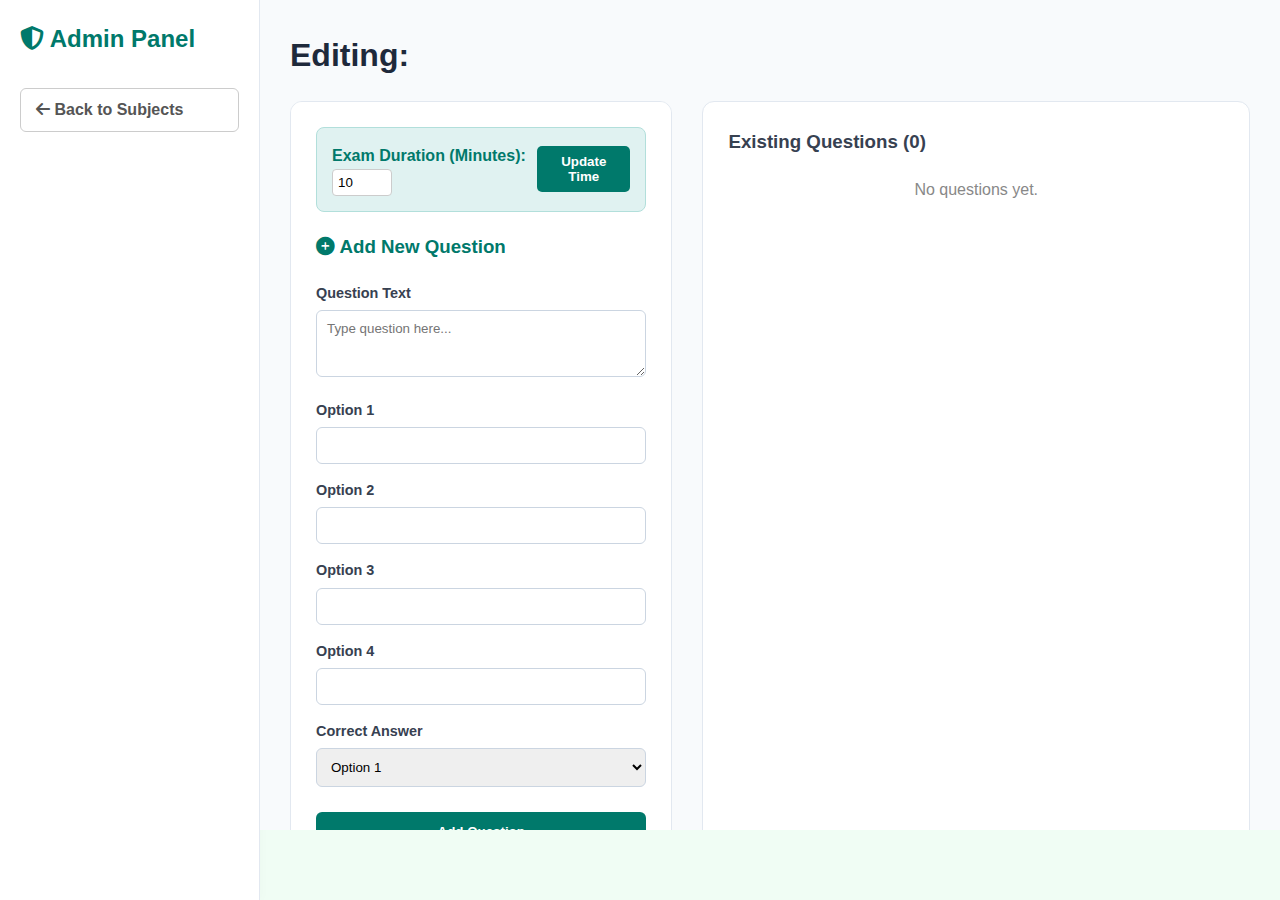
<file: admin_manage_questions.html>
<!DOCTYPE html>
<html lang="en">
<head>
    <meta charset="UTF-8">
    <title>NexGen - Edit Questions</title>
    <link rel="stylesheet" href="https://cdnjs.cloudflare.com/ajax/libs/font-awesome/6.4.0/css/all.min.css">
    <link rel="stylesheet" href="style.css">
    <style>
        body.admin-body { background-color: #f0fdf4; display: flex; height: 100vh; overflow: hidden; }
        .admin-sidebar { width: 260px; background: white; border-right: 1px solid #e2e8f0; display: flex; flex-direction: column; padding: 20px; }
        .admin-content { flex: 1; padding: 30px; overflow-y: auto; display: flex; flex-direction: column; }
        
        .editor-container { display: flex; gap: 30px; height: 100%; }
        
        .add-form-panel { flex: 1; background: white; padding: 25px; border-radius: 12px; border: 1px solid #e2e8f0; overflow-y: auto; }
        .form-group { margin-bottom: 15px; }
        .form-group label { display: block; font-weight: bold; margin-bottom: 5px; color: #374151; font-size: 0.9rem; }
        .form-input { width: 100%; padding: 10px; border: 1px solid #cbd5e1; border-radius: 6px; outline: none; }
        .form-input:focus { border-color: #00796b; box-shadow: 0 0 0 3px rgba(0, 121, 107, 0.1); }
        .btn-add { width: 100%; background: #00796b; color: white; padding: 12px; border: none; border-radius: 6px; font-weight: bold; cursor: pointer; margin-top: 10px; }
        .btn-add:hover { background: #004d40; }

        /* Time Setting Box */
        .time-setting-box {
            background: #e0f2f1; padding: 15px; border-radius: 8px; margin-bottom: 20px;
            border: 1px solid #b2dfdb; display: flex; align-items: center; justify-content: space-between;
        }
        .btn-save-time { background: #00796b; color: white; border: none; padding: 8px 15px; border-radius: 5px; cursor: pointer; font-weight: bold; }
        
        .question-list-panel { flex: 1.5; background: white; padding: 25px; border-radius: 12px; border: 1px solid #e2e8f0; overflow-y: auto; }
        .q-item { background: #f8fafc; border: 1px solid #e2e8f0; padding: 15px; border-radius: 8px; margin-bottom: 15px; position: relative; }
        .q-text { font-weight: bold; color: #1e293b; margin-bottom: 10px; padding-right: 30px; }
        .opt-list { list-style: none; padding-left: 0; font-size: 0.9rem; color: #64748b; }
        .opt-list li { margin-bottom: 3px; }
        .correct-ans { color: #16a34a; font-weight: bold; }
        .btn-del-q { position: absolute; top: 10px; right: 10px; color: #ef4444; cursor: pointer; background: white; border: 1px solid #ef4444; padding: 5px 10px; border-radius: 4px; font-size: 0.8rem; }
        .btn-del-q:hover { background: #fee2e2; }
        
        .header-row { display: flex; justify-content: space-between; align-items: center; margin-bottom: 20px; }
        .btn-back { background: white; border: 1px solid #ccc; padding: 8px 15px; border-radius: 6px; cursor: pointer; color: #555; font-weight: bold; text-decoration: none; display: inline-block; }
    </style>
</head>
<body class="admin-body">

    <aside class="admin-sidebar">
        <div style="font-size: 1.5rem; font-weight: 800; color: #00796b; margin-bottom: 30px;">
            <i class="fas fa-shield-alt"></i> Admin Panel
        </div>
        <a href="admin_questions.html" class="btn-back"><i class="fas fa-arrow-left"></i> Back to Subjects</a>
    </aside>

    <main class="admin-content">
        <div class="header-row">
            <h1 style="margin: 0; color: #1e293b;">Editing: <span id="subject-title" style="color: #00796b;">...</span></h1>
        </div>

        <div class="editor-container">
            
            <div class="add-form-panel">
                <div class="time-setting-box">
                    <div>
                        <label style="font-weight:bold; color:#00796b;">Exam Duration (Minutes):</label>
                        <input type="number" id="exam-time" style="width: 60px; padding: 5px; border-radius: 4px; border: 1px solid #ccc;" min="1" value="10">
                    </div>
                    <button class="btn-save-time" onclick="saveTime()">Update Time</button>
                </div>

                <h3 style="margin-bottom: 20px; color: #00796b;"><i class="fas fa-plus-circle"></i> Add New Question</h3>
                <form onsubmit="addQuestion(event)">
                    <div class="form-group">
                        <label>Question Text</label>
                        <textarea id="q-input" class="form-input" rows="3" required placeholder="Type question here..."></textarea>
                    </div>
                    <div class="form-group"><label>Option 1</label><input type="text" id="opt-1" class="form-input" required></div>
                    <div class="form-group"><label>Option 2</label><input type="text" id="opt-2" class="form-input" required></div>
                    <div class="form-group"><label>Option 3</label><input type="text" id="opt-3" class="form-input" required></div>
                    <div class="form-group"><label>Option 4</label><input type="text" id="opt-4" class="form-input" required></div>
                    <div class="form-group">
                        <label>Correct Answer</label>
                        <select id="correct-opt" class="form-input">
                            <option value="0">Option 1</option>
                            <option value="1">Option 2</option>
                            <option value="2">Option 3</option>
                            <option value="3">Option 4</option>
                        </select>
                    </div>
                    <button type="submit" class="btn-add">Add Question</button>
                </form>
            </div>

            <div class="question-list-panel">
                <h3 style="margin-bottom: 20px; color: #374151;">Existing Questions (<span id="q-count">0</span>)</h3>
                <div id="questions-container">
                    </div>
            </div>

        </div>
    </main>

    <script src="questions.js"></script>
    <script>
        const subjectKey = localStorage.getItem('adminEditSubject');
        const TITLES = {
            'c_programming': 'C Programming', 'cpp_programming': 'C++ Programming',
            'java_core': 'Core Java', 'dbms': 'DBMS', 'web_tech': 'Web Technology',
            'os': 'Operating System', 'networks': 'Computer Networks',
            'cloud': 'Cloud Computing', 'ai': 'Artificial Intelligence', 'arch': 'Computer Architecture'
        };

        function getQuestions() {
            let allQuestions = JSON.parse(localStorage.getItem('dynamic_questions'));
            if (!allQuestions) {
                if (typeof QUESTION_BANK !== 'undefined') {
                    allQuestions = QUESTION_BANK;
                    localStorage.setItem('dynamic_questions', JSON.stringify(allQuestions));
                } else { allQuestions = {}; }
            }
            return allQuestions;
        }

        // --- NEW: TIME FUNCTIONS ---
        function loadTime() {
            const timeSettings = JSON.parse(localStorage.getItem('exam_times')) || {};
            const savedTime = timeSettings[subjectKey] || 10; // Default 10 mins
            document.getElementById('exam-time').value = savedTime;
        }

        function saveTime() {
            const newTime = document.getElementById('exam-time').value;
            let timeSettings = JSON.parse(localStorage.getItem('exam_times')) || {};
            timeSettings[subjectKey] = parseInt(newTime);
            localStorage.setItem('exam_times', JSON.stringify(timeSettings));
            alert(`Time updated to ${newTime} minutes for this subject.`);
        }
        // ---------------------------

        function renderList() {
            const allQ = getQuestions();
            const subjectQ = allQ[subjectKey] || [];
            
            document.getElementById('subject-title').innerText = TITLES[subjectKey] || subjectKey;
            document.getElementById('q-count').innerText = subjectQ.length;
            
            const container = document.getElementById('questions-container');
            container.innerHTML = '';

            if(subjectQ.length === 0) {
                container.innerHTML = '<p style="color:#888; text-align:center;">No questions yet.</p>';
                return;
            }

            subjectQ.forEach((q, idx) => {
                const isCorrect = (i) => i === q.ans ? 'correct-ans' : '';
                container.innerHTML += `
                    <div class="q-item">
                        <div class="q-text">Q${idx+1}: ${q.q}</div>
                        <button class="btn-del-q" onclick="deleteQuestion(${idx})"><i class="fas fa-trash"></i> Delete</button>
                        <ul class="opt-list">
                            <li class="${isCorrect(0)}">A) ${q.options[0]}</li>
                            <li class="${isCorrect(1)}">B) ${q.options[1]}</li>
                            <li class="${isCorrect(2)}">C) ${q.options[2]}</li>
                            <li class="${isCorrect(3)}">D) ${q.options[3]}</li>
                        </ul>
                    </div>
                `;
            });
        }

        function addQuestion(e) {
            e.preventDefault();
            const allQ = getQuestions();
            const newQ = {
                q: document.getElementById('q-input').value,
                options: [ document.getElementById('opt-1').value, document.getElementById('opt-2').value, document.getElementById('opt-3').value, document.getElementById('opt-4').value ],
                ans: parseInt(document.getElementById('correct-opt').value)
            };
            if(!allQ[subjectKey]) allQ[subjectKey] = [];
            allQ[subjectKey].push(newQ);
            localStorage.setItem('dynamic_questions', JSON.stringify(allQ));
            e.target.reset(); renderList(); alert("Question Added!");
        }

        function deleteQuestion(idx) {
            if(confirm("Delete this question?")) {
                const allQ = getQuestions();
                allQ[subjectKey].splice(idx, 1);
                localStorage.setItem('dynamic_questions', JSON.stringify(allQ));
                renderList();
            }
        }

        document.addEventListener('DOMContentLoaded', () => {
            renderList();
            loadTime(); // Load the saved time
        });
    </script>
</body>

</html>
</file>
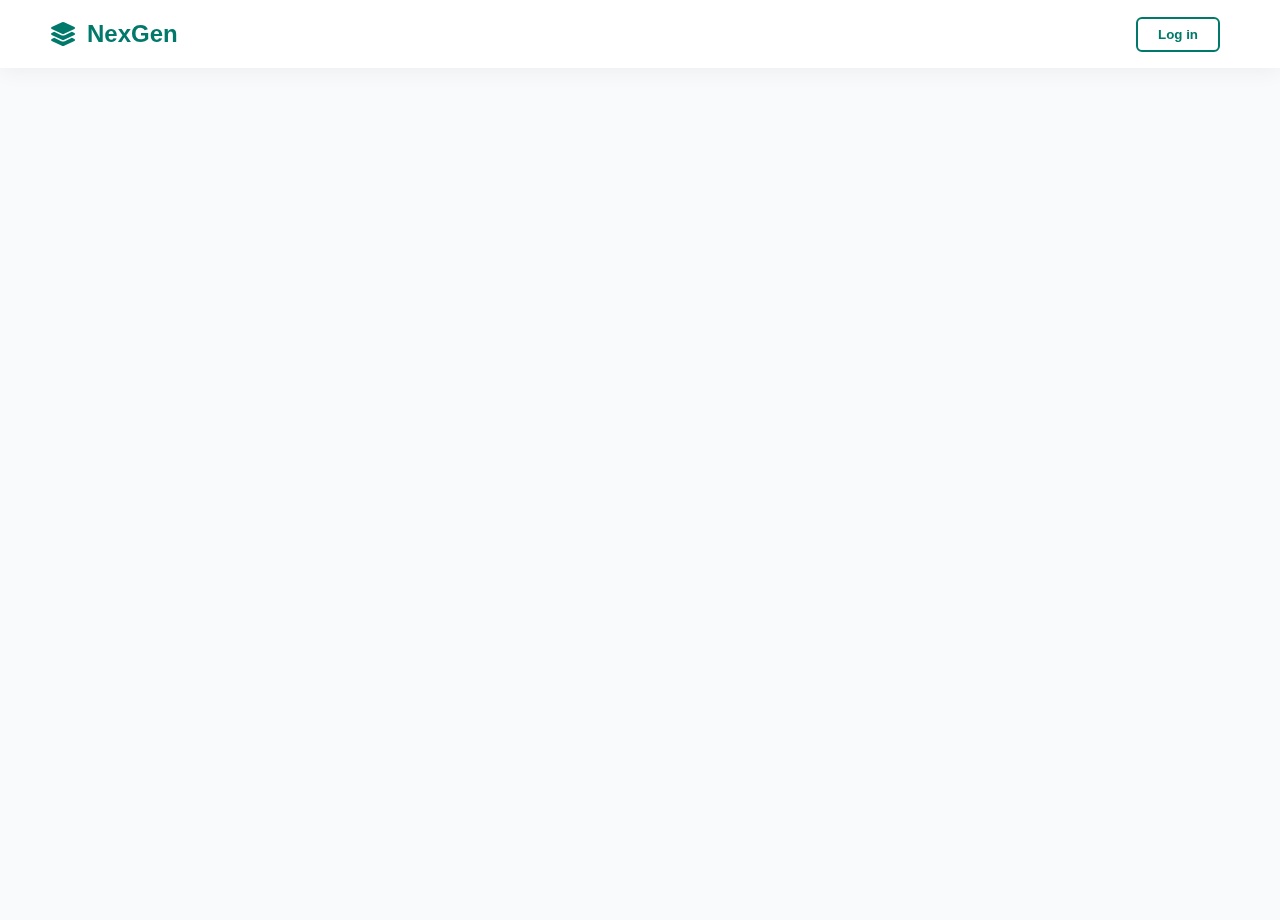
<file: register.html>
<!DOCTYPE html>
<html lang="en">
<head>
    <meta charset="UTF-8">
    <title>NexGen - Register</title>
    <link rel="stylesheet" href="https://cdnjs.cloudflare.com/ajax/libs/font-awesome/6.4.0/css/all.min.css">
    <link rel="stylesheet" href="style.css">
    <link rel="stylesheet" href="components.css">
    <style>
        .auth-container {
            display: flex; justify-content: center; align-items: center;
            min-height: 100vh; padding-top: 60px;
        }
    </style>
</head>
<body class="testportal-theme">

    <nav class="tp-navbar">
        <div class="tp-logo" onclick="window.location.href='index.html'" style="cursor: pointer;">
            <i class="fas fa-layer-group"></i> NexGen
        </div>
        <div class="tp-auth-buttons">
            <span style="margin-right: 10px; color: #555; font-size: 0.9rem;"></span>
            <button class="btn-tp-outline" onclick="window.location.href='login.html'">Log in</button>
        </div>
    </nav>

    <div class="auth-container fade-in-up">
        <div class="tp-card">
            
            <div class="tp-card-header">
                <i class="fas fa-user-plus"></i> Get Started
            </div>

            <form onsubmit="handleRegister(event)">
                <div class="tp-input-group">
                    <label>Username</label>
                    <input type="text" id="r-user" required>
                </div>
                <div class="tp-input-group">
                    <label>Email</label>
                    <input type="email" id="r-email" required>
                </div>
                <div class="tp-input-group">
                    <label>Mobile</label>
                    <input type="tel" id="r-mobile" required>
                </div>
                <div class="tp-input-group">
                    <label>Password</label>
                    <input type="password" id="r-pass" required>
                </div>
                <button type="submit" class="btn-tp-solid w-100">Create Account</button>
            </form>

            <div class="tp-footer">
                 <p> Already have an account?<a href="login.html">Log in</a></p>
            </div>
        </div>
    </div>

    <div class="shape shape-1"></div>
    <div class="shape shape-3"></div>

    <script src="db.js"></script>
    <script src="auth.js"></script>
</body>

</html>
</file>
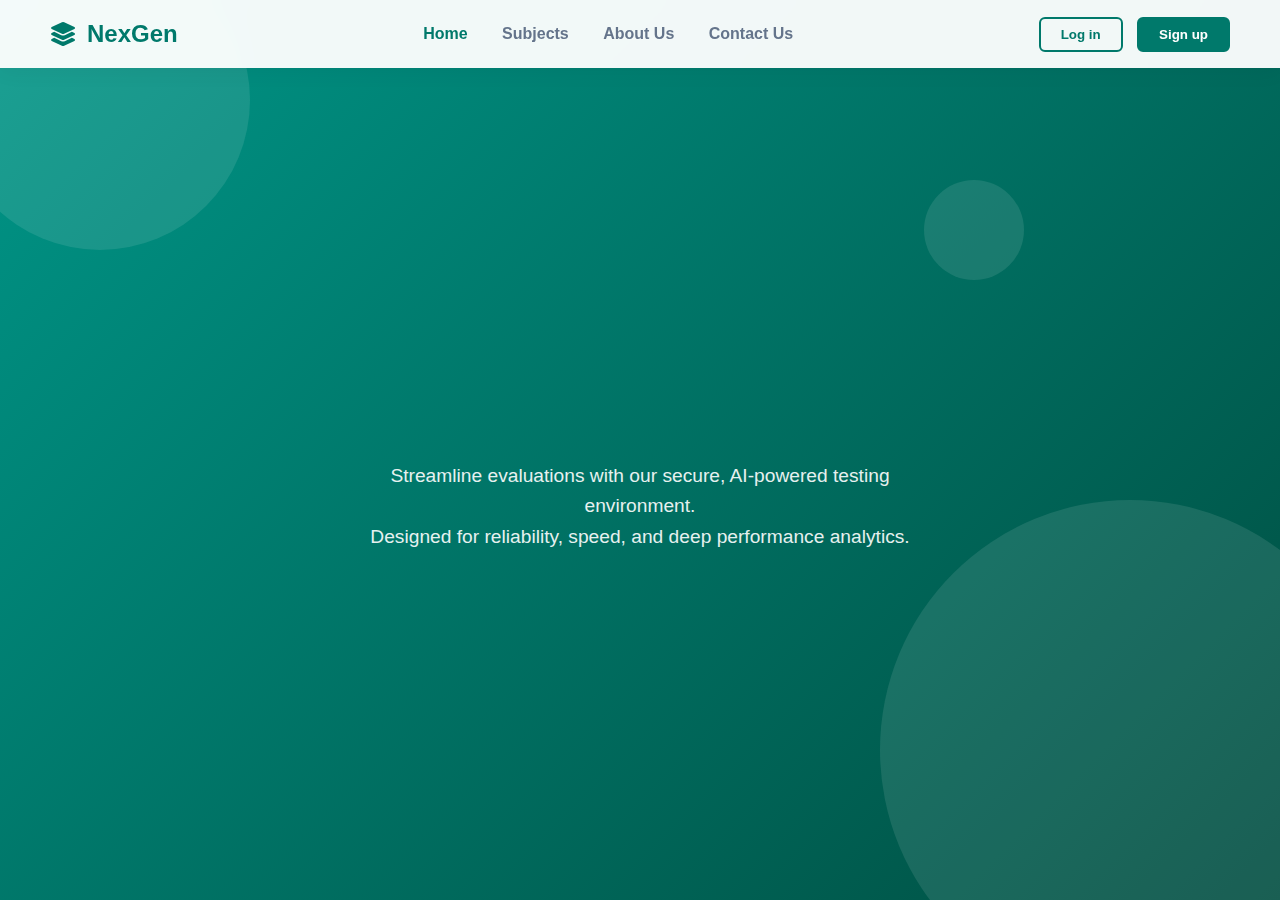
<file: student_dashboard.html>
<!DOCTYPE html>
<html lang="en">
<head>
    <meta charset="UTF-8">
    <title>NexGen - Student Dashboard</title>
    <link rel="stylesheet" href="https://cdnjs.cloudflare.com/ajax/libs/font-awesome/6.4.0/css/all.min.css">
    <link rel="stylesheet" href="style.css">
    <style>
        /* --- DASHBOARD SPECIFIC STYLES --- */
        body.dashboard-body { background-color: #f0fdf4; display: flex; height: 100vh; overflow: hidden; font-family: 'Segoe UI', sans-serif; }
        
        /* Sidebar */
        .sidebar { width: 260px; background: white; border-right: 1px solid #e2e8f0; display: flex; flex-direction: column; padding: 25px; box-shadow: 2px 0 10px rgba(0,0,0,0.02); }
        .brand-logo { font-size: 1.6rem; font-weight: 800; color: #00796b; display: flex; align-items: center; gap: 12px; margin-bottom: 50px; }
        .menu-list { list-style: none; padding: 0; }
        .menu-list li { padding: 14px 18px; margin-bottom: 8px; color: #64748b; cursor: pointer; border-radius: 10px; font-weight: 600; display: flex; align-items: center; gap: 15px; transition: all 0.3s ease; }
        .menu-list li:hover, .menu-list li.active { background: #e0f2f1; color: #00796b; transform: translateX(5px); }
        
        /* Main Area */
        .main-content { flex: 1; display: flex; flex-direction: column; background: #f8fafc; }
        .top-header { background: white; padding: 15px 40px; display: flex; justify-content: space-between; border-bottom: 1px solid #e2e8f0; align-items: center; height: 70px; }
        .content-scroll { padding: 30px 40px; overflow-y: auto; height: calc(100vh - 70px); }

        /* --- HERO SECTION --- */
        .dashboard-hero {
            display: grid; grid-template-columns: 2fr 1fr 1fr; gap: 25px; margin-bottom: 40px;
        }
        .welcome-card { 
            background: linear-gradient(120deg, #009688, #00796b); 
            color: white; padding: 30px; border-radius: 20px; 
            display: flex; justify-content: space-between; align-items: center;
            box-shadow: 0 15px 30px rgba(0, 121, 107, 0.25); position: relative; overflow: hidden;
        }
        .welcome-text h1 { font-size: 1.8rem; margin-bottom: 8px; font-weight: 700; }
        .welcome-text p { font-size: 0.95rem; opacity: 0.9; margin: 0; }
        .welcome-icon { font-size: 5rem; opacity: 0.2; transform: rotate(-10deg); position: absolute; right: 20px; bottom: -10px; }

        /* Stats */
        .stat-card { 
            background: white; padding: 25px; border-radius: 20px; border: 1px solid #eef2f6; 
            box-shadow: 0 10px 20px rgba(0,0,0,0.03); display: flex; flex-direction: column; 
            justify-content: center; align-items: flex-start; transition: transform 0.3s;
        }
        .stat-card:hover { transform: translateY(-5px); }
        .stat-icon-circle {
            width: 45px; height: 45px; border-radius: 12px; display: flex; 
            align-items: center; justify-content: center; font-size: 1.2rem; margin-bottom: 15px;
        }
        .stat-green { background: #dcfce7; color: #16a34a; }
        .stat-blue { background: #dbeafe; color: #2563eb; }
        .stat-value { font-size: 2rem; font-weight: 800; color: #1e293b; line-height: 1; margin-bottom: 5px; }
        .stat-label { color: #64748b; font-size: 0.85rem; font-weight: 600; letter-spacing: 0.5px; text-transform: uppercase; }

        /* --- SUBJECT GRIDS --- */
        .section-title { font-size: 1.1rem; font-weight: 800; color: #334155; margin-bottom: 20px; display: flex; align-items: center; gap: 10px; }
        .section-title i { color: #00796b; }
        
        .cards-grid { display: grid; grid-template-columns: repeat(auto-fill, minmax(240px, 1fr)); gap: 25px; margin-bottom: 40px; }

        .subject-card { 
            background: white; border-radius: 16px; padding: 30px 20px; 
            text-align: center; cursor: pointer; transition: all 0.3s cubic-bezier(0.4, 0, 0.2, 1); 
            border: 1px solid #f1f5f9; position: relative; overflow: hidden;
        }
        .subject-card:hover { transform: translateY(-8px); box-shadow: 0 20px 40px rgba(0, 121, 107, 0.1); border-color: #b2dfdb; }
        .subject-card::before { content: ''; position: absolute; top: 0; left: 0; width: 100%; height: 5px; background: #e2e8f0; transition: 0.3s; }
        .subject-card:hover::before { background: #00796b; }
        
        .card-icon { 
            width: 65px; height: 65px; margin: 0 auto 20px; background: #f0fdfa; border-radius: 50%; color: #00796b; 
            display: flex; align-items: center; justify-content: center; font-size: 2rem; transition: 0.3s;
        }
        .subject-card:hover .card-icon { background: #00796b; color: white; }
        
        .card-title { font-weight: 700; color: #334155; font-size: 1.05rem; margin-bottom: 5px; }
        .card-sub { font-size: 0.8rem; color: #94a3b8; }

        @media(max-width: 1000px) {
            .dashboard-hero { grid-template-columns: 1fr; }
            .sidebar { display: none; }
        }
    </style>
</head>
<body class="dashboard-body">

    <aside class="sidebar">
        <div class="brand-logo"><i class="fas fa-layer-group"></i> NexGen</div>
        <ul class="menu-list">
            <li class="active" onclick="window.location.href='student_dashboard.html'"><i class="fas fa-home"></i> Dashboard</li>
            <li onclick="window.location.href='student_results.html'"><i class="fas fa-chart-pie"></i> My Results</li>
            <li onclick="window.location.href='student_profile.html'"><i class="fas fa-user"></i> My Profile</li>
            <li onclick="logout()" style="margin-top: 50px; color: #ef4444;"><i class="fas fa-sign-out-alt"></i> Logout</li>
        </ul>
    </aside>

    <main class="main-content">
        <header class="top-header">
            <div style="font-weight: bold; color: #475569; font-size: 1.1rem;">Dashboard Overview</div>
            <div class="user-profile-snippet" onclick="window.location.href='student_profile.html'" style="cursor: pointer; display: flex; align-items: center; gap: 10px;">
                <span id="nav-username" style="font-weight: 600; color: #334155;">Student</span>
                <img id="nav-profile-pic" src="https://cdn-icons-png.flaticon.com/512/3135/3135715.png" style="width: 40px; height: 40px; border-radius: 50%; border: 2px solid #fff; box-shadow: 0 2px 5px rgba(0,0,0,0.1);">
            </div>
        </header>

        <div class="content-scroll">
            
            <div class="dashboard-hero">
                <div class="welcome-card">
                    <div class="welcome-text">
                        <h1>Welcome back, <span id="welcome-user">Student</span>!</h1>
                        <p>You have pending exams. Click a subject below to start.</p>
                    </div>
                    <i class="fas fa-graduation-cap welcome-icon"></i>
                </div>
                
                <div class="stat-card">
                    <div class="stat-icon-circle stat-green"><i class="fas fa-check"></i></div>
                    <div class="stat-value" id="completed-count">0</div>
                    <div class="stat-label">Exams Completed</div>
                </div>

                <div class="stat-card">
                    <div class="stat-icon-circle stat-blue"><i class="fas fa-clock"></i></div>
                    <div class="stat-value">10</div>
                    <div class="stat-label">Mins Per Exam</div>
                </div>
            </div>

            <div class="section-title"><i class="fas fa-laptop-code"></i> Practical Assessments</div>
            <div class="cards-grid">
                <div class="subject-card" onclick="goToExam('c_programming')">
                    <div class="card-icon"><i class="fas fa-code"></i></div>
                    <div class="card-title">C Programming</div>
                    <div class="card-sub">Practical Lab</div>
                </div>
                <div class="subject-card" onclick="goToExam('cpp_programming')">
                    <div class="card-icon"><i class="fas fa-file-code"></i></div>
                    <div class="card-title">C++ Programming</div>
                    <div class="card-sub">Practical Lab</div>
                </div>
                <div class="subject-card" onclick="goToExam('java_core')">
                    <div class="card-icon"><i class="fab fa-java"></i></div>
                    <div class="card-title">Core Java</div>
                    <div class="card-sub">Practical Lab</div>
                </div>
                  <div class="subject-card" onclick="goToExam('dbms')">
                  <div class="card-icon"><i class="fas fa-database"></i></div>
                   <div class="card-title">DBMS</div>
                   <div class="card-sub">Practical Lab</div>
                </div>
                <div class="subject-card" onclick="goToExam('web_tech')">
                    <div class="card-icon"><i class="fas fa-globe"></i></div>
                    <div class="card-title">Web Technology</div>
                    <div class="card-sub">Practical Lab</div>
                </div>
            </div>

            <div class="section-title"><i class="fas fa-book-open"></i> Theory Assessments</div>
            <div class="cards-grid">
                <div class="subject-card" onclick="goToExam('os')">
                    <div class="card-icon"><i class="fas fa-desktop"></i></div>
                    <div class="card-title">Operating System</div>
                    <div class="card-sub">Theory Exam</div>
                </div>
                <div class="subject-card" onclick="goToExam('networks')">
                    <div class="card-icon"><i class="fas fa-network-wired"></i></div>
                    <div class="card-title">Computer Networks</div>
                    <div class="card-sub">Theory Exam</div>
                </div>
                <div class="subject-card" onclick="goToExam('cloud')">
                    <div class="card-icon"><i class="fas fa-cloud"></i></div>
                    <div class="card-title">Cloud Computing</div>
                    <div class="card-sub">Theory Exam</div>
                </div>
                <div class="subject-card" onclick="goToExam('ai')">
                    <div class="card-icon"><i class="fas fa-brain"></i></div>
                    <div class="card-title">Artificial Intelligence</div>
                    <div class="card-sub">Theory Exam</div>
                </div>
                <div class="subject-card" onclick="goToExam('arch')">
                    <div class="card-icon"><i class="fas fa-microchip"></i></div>
                    <div class="card-title">Computer Architecture</div>
                    <div class="card-sub">Theory Exam</div>
                </div>
            </div>

        </div>
    </main>

    <script src="db.js"></script>
    <script src="student.js"></script>
    <script>
        // Redirect logic for Separate Exam Page
        function goToExam(subjectKey) {
            if(confirm("Start Exam? You will have 10 minutes to complete 10 questions.")) {
                localStorage.setItem('currentExamSubject', subjectKey);
                window.location.href = 'exam_page.html';
            }
        }

        // Load Completed Exams Count
        document.addEventListener('DOMContentLoaded', () => {
            const user = JSON.parse(localStorage.getItem('currentUser'));
            if(user && user.history) {
                document.getElementById('completed-count').innerText = user.history.length;
            }
        });
    </script>
</body>

</html>
</file>
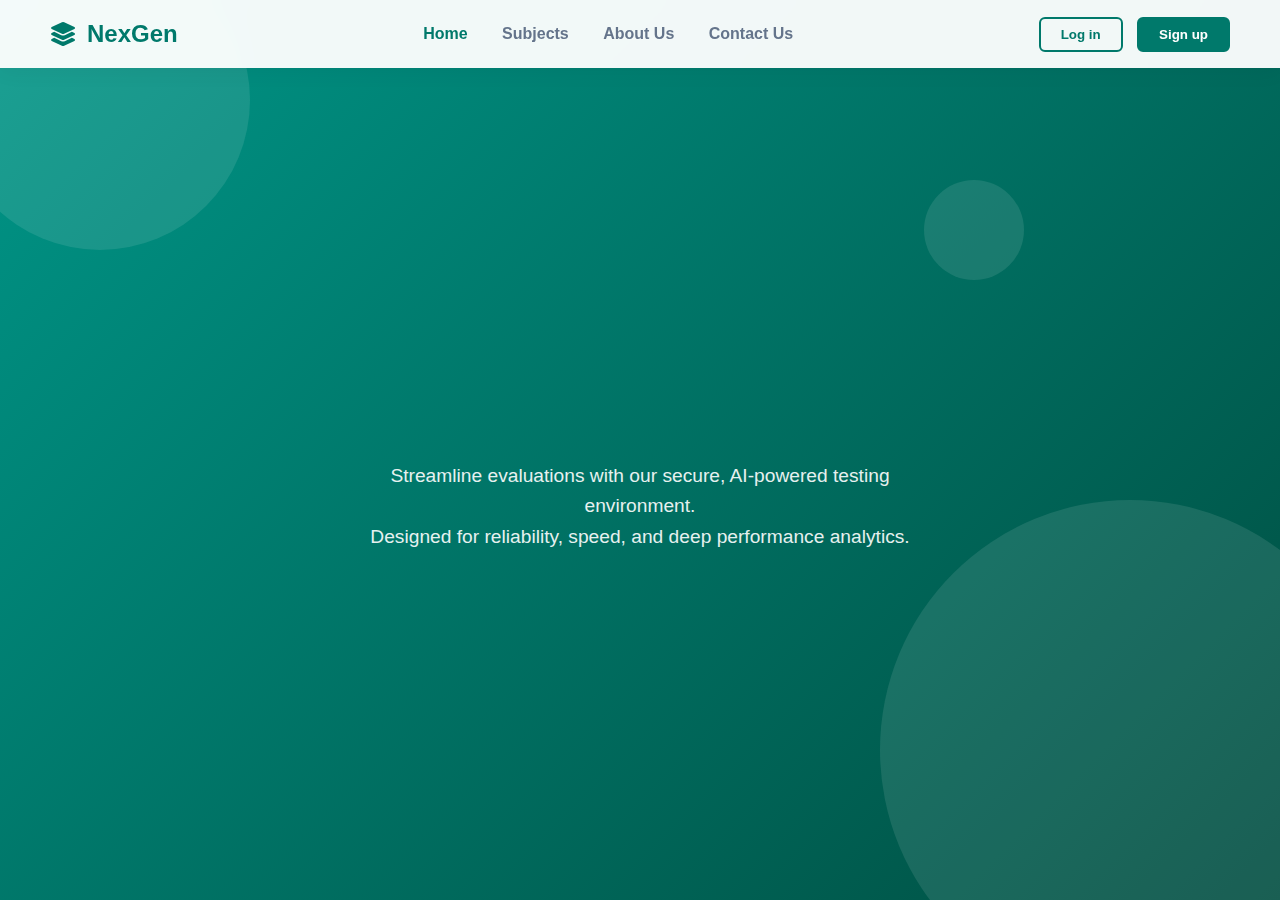
<file: student_profile.html>
<!DOCTYPE html>
<html lang="en">
<head>
    <meta charset="UTF-8">
    <title>NexGen - My Profile</title>
    <link rel="stylesheet" href="https://cdnjs.cloudflare.com/ajax/libs/font-awesome/6.4.0/css/all.min.css">
    <link rel="stylesheet" href="style.css">
    </head>
<body class="profile-body-teal">

    <div class="profile-container fade-in-up">
        <a href="student_dashboard.html" class="btn-back-teal">
            <i class="fas fa-arrow-left"></i> Back to Dashboard
        </a>

        <div class="main-profile-card">
            <div class="profile-sidebar">
                <div class="img-holder-teal" onclick="document.getElementById('upload-input').click()" title="Change Photo">
                    <img id="p-image" src="https://cdn-icons-png.flaticon.com/512/3135/3135715.png" class="current-pic">
                    <div class="img-overlay">
                        <i class="fas fa-camera"></i>
                        <span>Update</span>
                    </div>
                </div>
                <input type="file" id="upload-input" hidden accept="image/*" onchange="handleImageUpload(event)">

                <h2 id="p-username-display" class="teal-username">Student Name</h2>
                <div id="p-id-display" class="teal-id-badge">ID: Loading...</div>

                <button class="btn-logout-teal" onclick="logout()">
                    <i class="fas fa-power-off"></i> Logout
                </button>
            </div>

            <div class="profile-content">
                
                <div class="content-header">
                    <h3><i class="fas fa-user-cog"></i> Basic Details</h3>
                    <div class="action-btns">
                        <button id="btn-edit" class="btn-teal-gray" onclick="enableEditMode()">
                            <i class="fas fa-pen"></i> Edit
                        </button>
                        <button id="btn-save" class="btn-teal-solid" onclick="saveProfileDetails()" style="display: none;">
                            <i class="fas fa-save"></i> Save Changes
                        </button>
                    </div>
                </div>

                <div class="teal-form-grid">
                    <div class="input-wrap">
                        <label>Full Name</label>
                        <input type="text" id="d-name" class="teal-input locked" disabled>
                    </div>
                    <div class="input-wrap">
                        <label>Email</label>
                        <input type="email" id="d-email" class="teal-input locked" disabled>
                    </div>
                    <div class="input-wrap">
                        <label>Mobile</label>
                        <input type="text" id="d-mobile" class="teal-input locked" disabled>
                    </div>

                    <div class="input-wrap">
                        <label>Course / Stream</label>
                        <input type="text" id="d-course" class="teal-input" placeholder="e.g. B.Tech CSE" disabled>
                    </div>
                    <div class="input-wrap">
                        <label>Current Year</label>
                        <input type="text" id="d-year" class="teal-input" placeholder="e.g. 3rd Year" disabled>
                    </div>
                    <div class="input-wrap">
                        <label>Gender</label>
                        <select id="d-gender" class="teal-input" disabled>
                            <option value="Select">Select Gender</option>
                            <option value="Male">Male</option>
                            <option value="Female">Female</option>
                            <option value="Other">Transgender</option>
                        </select>
                    </div>
                </div>

                <hr class="teal-divider">

                <div class="content-header" style="margin-top: 30px;">
                    <h3><i class="fas fa-history"></i> Performance History</h3>
                </div>

                <div class="history-wrapper">
                    <div id="exam-history-list" class="history-list-teal">
                        </div>
                </div>
                
                <div class="overall-score-box">
                    <span>Overall Average Score:</span>
                    <span id="overall-score" class="big-score">0%</span>
                </div>

            </div>
        </div>
    </div>

    <script src="db.js"></script>
    <script src="student.js"></script>
    <script>
        document.addEventListener('DOMContentLoaded', loadProfilePage);
    </script>
</body>

</html>
</file>
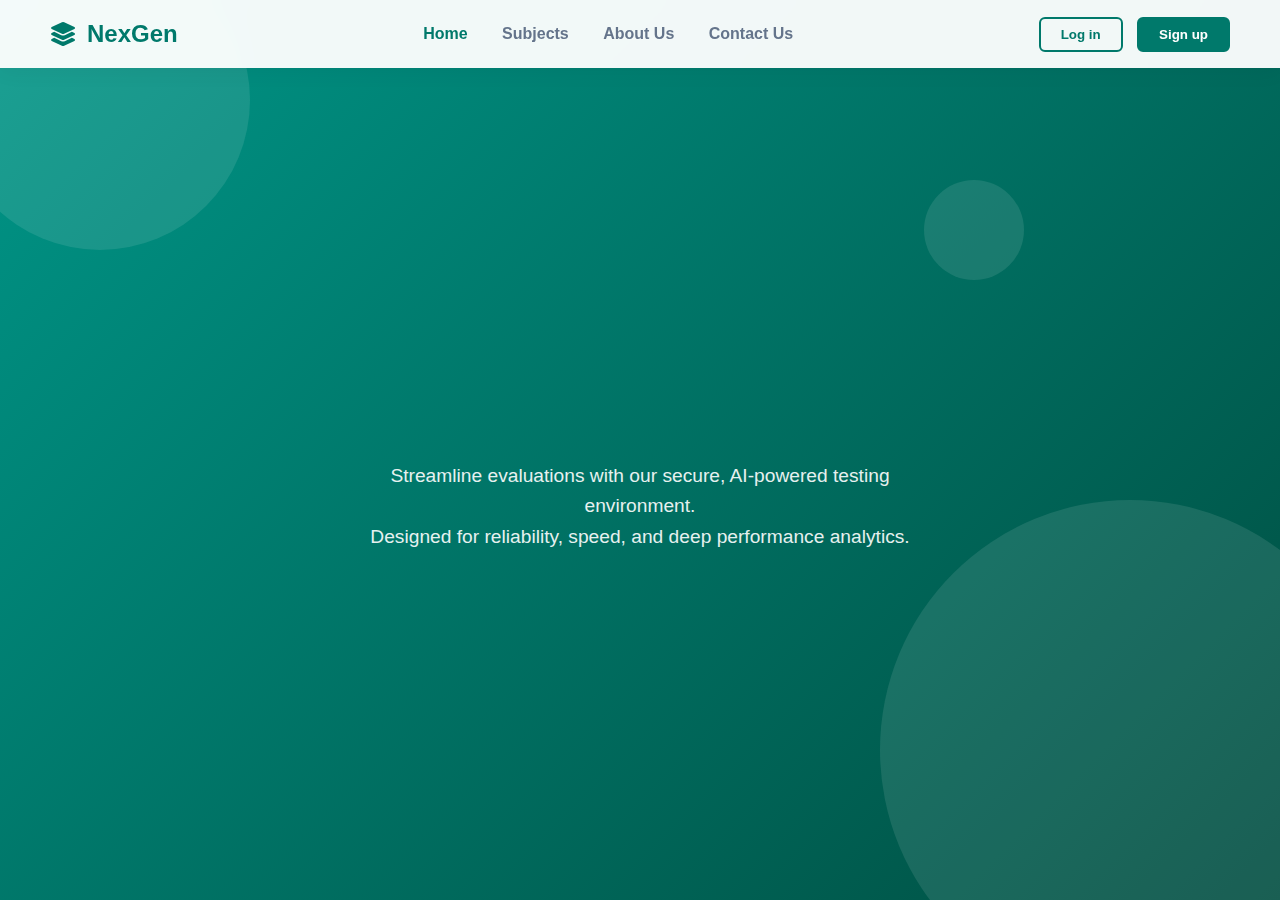
<file: student_results.html>
<!DOCTYPE html>
<html lang="en">
<head>
    <meta charset="UTF-8">
    <title>NexGen - My Results</title>
    <link rel="stylesheet" href="https://cdnjs.cloudflare.com/ajax/libs/font-awesome/6.4.0/css/all.min.css">
    <link rel="stylesheet" href="style.css">
    <style>
        body.dashboard-body { background-color: #f0fdf4; display: flex; height: 100vh; overflow: hidden; }
        .sidebar { width: 260px; background: white; border-right: 1px solid #e2e8f0; display: flex; flex-direction: column; padding: 20px; }
        .brand-logo { font-size: 1.5rem; font-weight: 800; color: #00796b; display: flex; align-items: center; gap: 10px; margin-bottom: 40px; padding-left: 10px; }
        .menu-list { list-style: none; }
        .menu-list li { padding: 12px 15px; margin-bottom: 5px; color: #64748b; cursor: pointer; border-radius: 8px; font-weight: 600; display: flex; align-items: center; gap: 12px; transition: 0.2s; }
        .menu-list li:hover, .menu-list li.active { background: #e0f2f1; color: #00796b; }
        
        .main-content { flex: 1; display: flex; flex-direction: column; background: #f8fafc; }
        .top-header { background: white; padding: 15px 30px; display: flex; justify-content: space-between; border-bottom: 1px solid #e2e8f0; align-items: center; }
        .content-scroll { padding: 30px; overflow-y: auto; height: calc(100vh - 70px); }

        /* Results Table */
        .results-container { background: white; border-radius: 12px; border: 1px solid #e2e8f0; overflow: hidden; box-shadow: 0 4px 6px rgba(0,0,0,0.02); }
        .result-table { width: 100%; border-collapse: collapse; }
        .result-table th { background: #f9fafb; padding: 15px; text-align: left; color: #6b7280; font-weight: 600; border-bottom: 1px solid #e2e8f0; }
        .result-table td { padding: 15px; border-bottom: 1px solid #e2e8f0; color: #374151; }
        .badge { padding: 5px 10px; border-radius: 20px; font-size: 0.8rem; font-weight: bold; }
        .badge-pass { background: #dcfce7; color: #16a34a; }
        .badge-fail { background: #fee2e2; color: #ef4444; }
    </style>
</head>
<body class="dashboard-body">

   <aside class="sidebar">
        <div class="brand-logo"><i class="fas fa-layer-group"></i> NexGen</div>
        <ul class="menu-list">
            <li class="active" onclick="window.location.href='student_dashboard.html'"><i class="fas fa-home"></i> Dashboard</li>
            <li onclick="window.location.href='student_results.html'"><i class="fas fa-chart-pie"></i> My Results</li>
            <li onclick="window.location.href='student_profile.html'"><i class="fas fa-user"></i> My Profile</li>
            <li onclick="logout()" style="margin-top: 50px; color: #ef4444;"><i class="fas fa-sign-out-alt"></i> Logout</li>
        </ul>
    </aside>

    <main class="main-content">
        <header class="top-header">
            <div style="font-weight: bold; color: #475569; font-size: 1.1rem;">My Result</div>
            <div class="user-profile-snippet" onclick="window.location.href='student_profile.html'" style="cursor: pointer; display: flex; align-items: center; gap: 10px;">
                <span id="nav-username" style="font-weight: 600; color: #334155;">Student</span>
                <img id="nav-profile-pic" src="https://cdn-icons-png.flaticon.com/512/3135/3135715.png" style="width: 40px; height: 40px; border-radius: 50%; border: 2px solid #fff; box-shadow: 0 2px 5px rgba(0,0,0,0.1);">
            </div>
        </header>
        <div class="content-scroll">
            <h2 style="margin-bottom: 20px; color: #00796b;">Exam History</h2>
            
            <div class="results-container">
                <table class="result-table">
                    <thead>
                        <tr>
                            <th>Subject</th>
                            <th>Date Taken</th>
                            <th>Score</th>
                            <th>Percentage</th>
                            <th>Status</th>
                        </tr>
                    </thead>
                    <tbody id="results-body">
                        </tbody>
                </table>
            </div>
        </div>
    </main>

    <script src="db.js"></script>
    <script src="student.js"></script>
    <script>
        document.addEventListener('DOMContentLoaded', () => {
            const user = JSON.parse(localStorage.getItem('currentUser'));
            const tbody = document.getElementById('results-body');
            
            if(!user || !user.history || user.history.length === 0) {
                tbody.innerHTML = '<tr><td colspan="5" style="text-align:center; padding:30px; color:#888;">No exams taken yet.</td></tr>';
            } else {
                user.history.forEach(h => {
                    const status = h.score >= 40 ? 'Pass' : 'Fail';
                    const badgeClass = h.score >= 40 ? 'badge-pass' : 'badge-fail';
                    
                    tbody.innerHTML += `
                        <tr>
                            <td style="font-weight:bold;">${h.subject}</td>
                            <td>${h.date}</td>
                            <td>${h.score} / 100</td>
                            <td>${h.score}%</td>
                            <td><span class="badge ${badgeClass}">${status}</span></td>
                        </tr>
                    `;
                });
            }
        });
    </script>
</body>

</html>
</file>
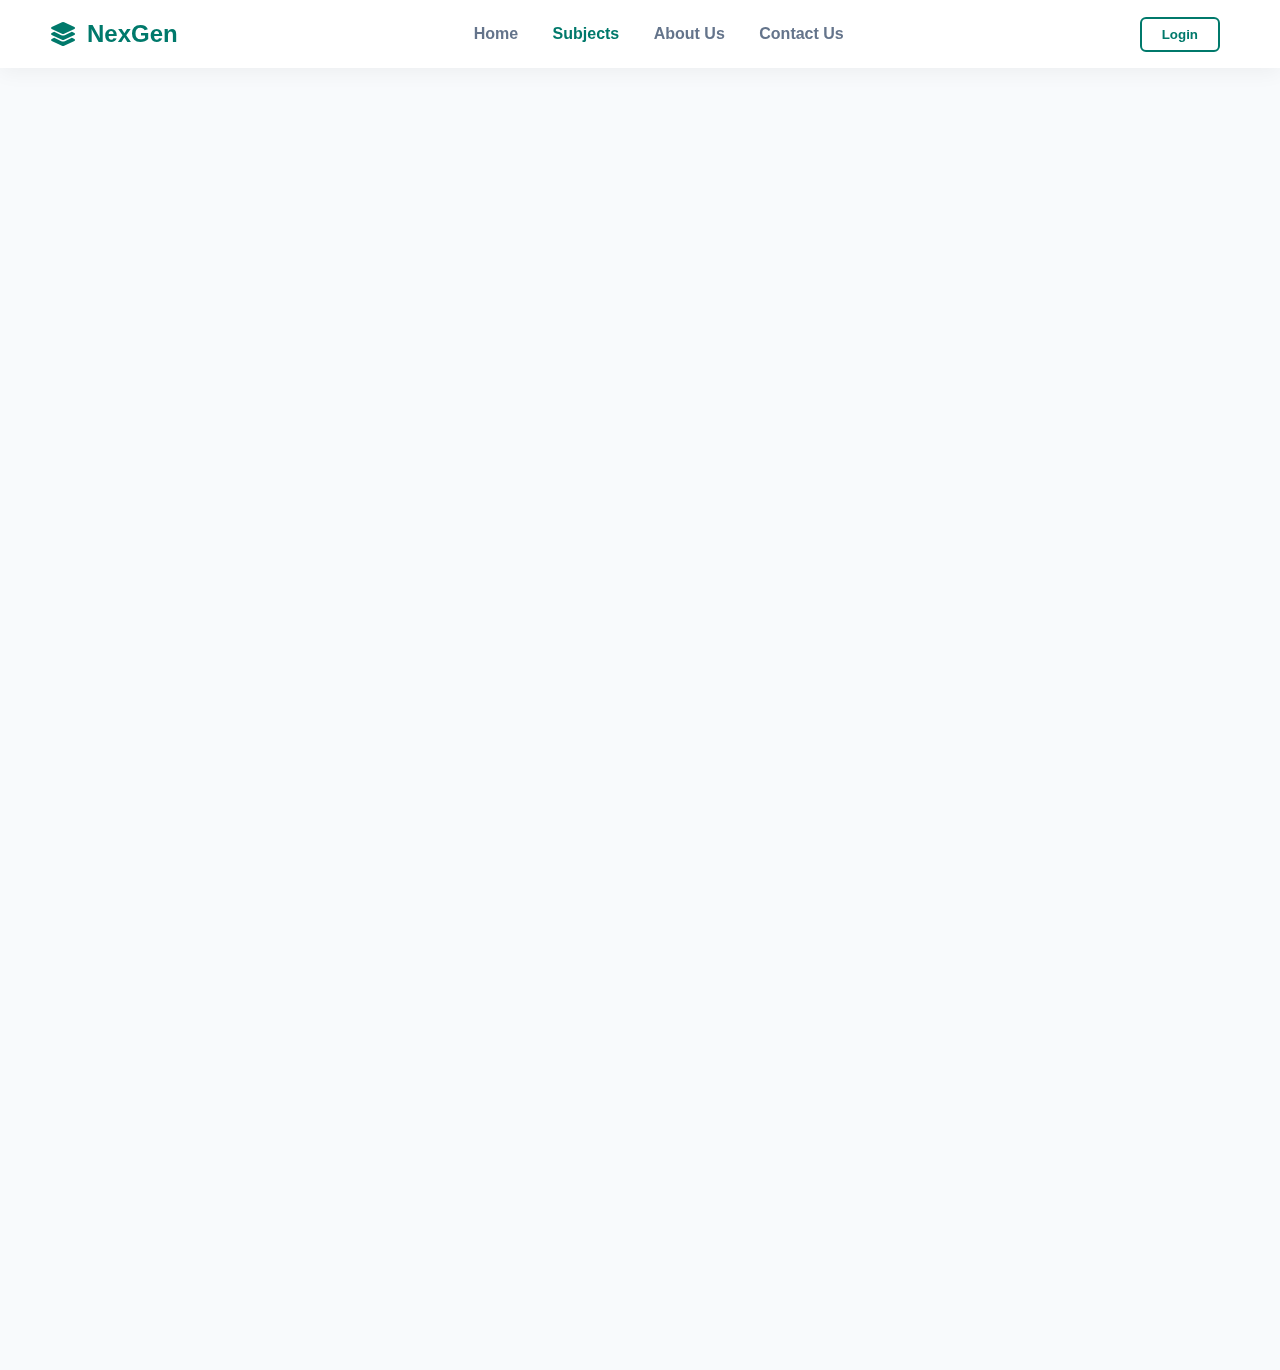
<file: subjects.html>
<!DOCTYPE html>
<html lang="en">
<head>
    <meta charset="UTF-8">
    <title>NexGen - Subjects</title>
    <link rel="stylesheet" href="https://cdnjs.cloudflare.com/ajax/libs/font-awesome/6.4.0/css/all.min.css">
    <link rel="stylesheet" href="style.css">
    <style>
        /* Specific Styles for Subjects Page */
        .page-container { padding: 80px 50px; text-align: center; }
        .page-title { color: #00796b; font-size: 2.5rem; margin-bottom: 10px; font-weight: 800; }
        .page-subtitle { color: #666; font-size: 1.1rem; margin-bottom: 50px; }
        
        /* Section Divider */
        .section-header { 
            text-align: left; max-width: 1000px; margin: 40px auto 20px; 
            border-left: 5px solid #00796b; padding-left: 15px; 
        }
        .section-header h2 { color: #333; font-size: 1.8rem; }

        /* Grid Layout */
        .subject-grid { 
            display: grid; grid-template-columns: repeat(auto-fill, minmax(220px, 1fr)); 
            gap: 25px; max-width: 1000px; margin: 0 auto 50px; 
        }
        
        /* Subject Card */
        .subject-card { 
            background: white; padding: 25px; border-radius: 12px; 
            box-shadow: 0 4px 10px rgba(0,0,0,0.05); transition: 0.3s; 
            border: 1px solid #e2e8f0; text-align: center;
        }
        .subject-card:hover { 
            transform: translateY(-7px); border-color: #00796b; 
            box-shadow: 0 15px 30px rgba(0, 121, 107, 0.15); 
        }
        
        /* Icons */
        .icon-box { 
            width: 60px; height: 60px; border-radius: 50%; background: #e0f2f1; 
            color: #00796b; display: flex; align-items: center; justify-content: center; 
            font-size: 1.8rem; margin: 0 auto 15px; 
        }
        .subject-name { font-size: 1.1rem; font-weight: bold; color: #333; margin-bottom: 5px; }
        .subject-type { font-size: 0.85rem; color: #888; text-transform: uppercase; letter-spacing: 1px; }
    </style>
</head>
<body style="background: #f8fafc;">

    <nav class="tp-navbar">
        <div class="tp-logo"><i class="fas fa-layer-group"></i> NexGen</div>
        <div class="tp-nav-links">
            <a href="index.html">Home</a>
            <a href="subjects.html" class="active">Subjects</a>
            <a href="about.html">About Us</a>
            <a href="contact.html">Contact Us</a>
        </div>
        <div class="tp-auth-buttons">
            <button class="btn-tp-outline" onclick="window.location.href='index.html'">Login</button>
        </div>
    </nav>

    <div class="page-container fade-in-up">
        <h1 class="page-title">Curriculum & Subjects</h1>
        <p class="page-subtitle">Comprehensive assessment modules for Practical and Theory.</p>

        <div class="section-header">
            <h2><i class="fas fa-laptop-code"></i> Practical Labs</h2>
        </div>
        <div class="subject-grid">
            <div class="subject-card">
                <div class="icon-box"><i class="fab fa-database"></i></div>
                <div class="subject-name">Dbms</div>
                <div class="subject-type">Practical</div>
            </div>
            <div class="subject-card">
                <div class="icon-box"><i class="fab fa-java"></i></div>
                <div class="subject-name">Core Java</div>
                <div class="subject-type">Practical</div>
            </div>
            <div class="subject-card">
                <div class="icon-box"><i class="fas fa-code"></i></div>
                <div class="subject-name">C Programming</div>
                <div class="subject-type">Practical</div>
            </div>
            <div class="subject-card">
                <div class="icon-box"><i class="fas fa-file-code"></i></div>
                <div class="subject-name">C++ Development</div>
                <div class="subject-type">Practical</div>
            </div>
            <div class="subject-card">
                <div class="icon-box"><i class="fas fa-globe"></i></div>
                <div class="subject-name">Web Technologies</div>
                <div class="subject-type">Practical</div>
            </div>
        </div>

        <div class="section-header">
            <h2><i class="fas fa-book-reader"></i> Theory Subjects</h2>
        </div>
        <div class="subject-grid">
            <div class="subject-card">
                <div class="icon-box"><i class="fas fa-brain"></i></div>
                <div class="subject-name">Artificial Intelligence</div>
                <div class="subject-type">Theory</div>
            </div>
            <div class="subject-card">
                <div class="icon-box"><i class="fas fa-microchip"></i></div>
                <div class="subject-name">Computer Architecture</div>
                <div class="subject-type">Theory</div>
            </div>
            <div class="subject-card">
                <div class="icon-box"><i class="fas fa-cloud"></i></div>
                <div class="subject-name">Cloud Computing</div>
                <div class="subject-type">Theory</div>
            </div>
            <div class="subject-card">
                <div class="icon-box"><i class="fas fa-desktop"></i></div>
                <div class="subject-name">Operating System</div>
                <div class="subject-type">Theory</div>
            </div>
            <div class="subject-card">
                <div class="icon-box"><i class="fas fa-network-wired"></i></div>
                <div class="subject-name">Computer Networks</div>
                <div class="subject-type">Theory</div>
            </div>
        </div>

    </div>

</body>

</html>
</file>
<file: components.css>
/* 3D Buttons */
.btn-3d {
    background: var(--primary);
    border: none;
    padding: 12px 25px;
    color: white;
    font-weight: 600;
    border-radius: 8px;
    cursor: pointer;
    transition: all 0.1s ease;
    box-shadow: 0 5px 0 var(--primary-dark), 0 10px 10px rgba(0,0,0,0.2);
    position: relative;
    top: 0;
    text-transform: uppercase;
    letter-spacing: 1px;
}
.btn-3d:active {
    top: 5px;
    box-shadow: 0 0 0 var(--primary-dark), 0 0 0 rgba(0,0,0,0.2);
}
.btn-danger { background: var(--danger); box-shadow: 0 5px 0 #b91c1c; }
.btn-danger:active { box-shadow: 0 0 0 #b91c1c; }
.w-100 { width: 100%; }

/* Inputs */
.input-group {
    margin-bottom: 15px; position: relative;
}
.input-group i {
    position: absolute; left: 15px; top: 50%; transform: translateY(-50%); color: var(--accent);
}
.input-group input, .input-group select {
    width: 100%; padding: 12px 12px 12px 45px;
    background: rgba(0,0,0,0.4); border: 1px solid var(--glass-border);
    border-radius: 8px; color: white; outline: none; transition: 0.3s;
}
.input-group input:focus { border-color: var(--accent); box-shadow: 0 0 10px rgba(6, 182, 212, 0.3); }

/* Subject Cards */
.grid-container {
    display: grid; grid-template-columns: repeat(auto-fit, minmax(250px, 1fr)); gap: 25px; margin-bottom: 40px;
}
.subject-card {
    padding: 20px; text-align: center; transition: 0.3s; position: relative; overflow: hidden;
}
.subject-card::before {
    content:''; position: absolute; top:0; left:0; width:100%; height:5px; background: var(--accent);
}
.subject-card:hover { transform: translateY(-10px); background: rgba(255,255,255,0.15); }
</file>
<file: style.css>
/* =========================================
   1. GLOBAL VARIABLES & RESET
   ========================================= */
:root {
    --primary: #00796b;       /* Teal Dark */
    --primary-light: #4db6ac; /* Teal Light */
    --primary-bg: #e0f2f1;    /* Teal Background */
    --secondary: #009688;     /* Teal Standard */
    --accent: #a7f3d0;        /* Mint Accent */
    --text-dark: #1e293b;
    --text-gray: #64748b;
    --white: #ffffff;
    --danger: #ef4444;
    --success: #16a34a;
    --warning: #f59e0b;
    --font-main: 'Segoe UI', Tahoma, Geneva, Verdana, sans-serif;
}

* {
    margin: 0;
    padding: 0;
    box-sizing: border-box;
    font-family: var(--font-main);
}

body {
    background-color: #f8fafc;
    color: var(--text-dark);
    line-height: 1.6;
}

a { text-decoration: none; color: inherit; }
ul { list-style: none; }

/* =========================================
   2. NAVIGATION BAR
   ========================================= */
.tp-navbar {
    display: flex; justify-content: space-between; align-items: center;
    padding: 15px 50px; background: rgba(255, 255, 255, 0.95);
    backdrop-filter: blur(10px); position: fixed; width: 100%; top: 0; z-index: 1000;
    box-shadow: 0 4px 20px rgba(0,0,0,0.05);
}

.tp-logo {
    font-size: 1.5rem; font-weight: 800; color: var(--primary);
    display: flex; align-items: center; gap: 10px; cursor: pointer;
}

.tp-nav-links a {
    margin: 0 15px; font-weight: 600; color: var(--text-gray);
    transition: 0.3s; position: relative;
}
.tp-nav-links a:hover, .tp-nav-links a.active { color: var(--primary); }
.tp-nav-links a::after {
    content: ''; position: absolute; width: 0; height: 2px;
    bottom: -5px; left: 0; background: var(--primary); transition: 0.3s;
}
.tp-nav-links a:hover::after { width: 100%; }

.tp-auth-buttons button {
    padding: 8px 20px; border-radius: 6px; font-weight: bold; cursor: pointer; transition: 0.3s;
}
.btn-tp-outline {
    background: transparent; border: 2px solid var(--primary); color: var(--primary); margin-right: 10px;
}
.btn-tp-outline:hover { background: var(--primary-bg); }
.btn-tp-solid {
    background: var(--primary); border: 2px solid var(--primary); color: var(--white);
}
.btn-tp-solid:hover { background: #004d40; border-color: #004d40; }

/* =========================================
   3. HERO SECTION (HOME)
   ========================================= */
.tp-hero {
    height: 100vh; display: flex; flex-direction: column; justify-content: center; align-items: center;
    text-align: center; padding: 0 20px; position: relative; overflow: hidden;
    background: linear-gradient(135deg, #009688 0%, #004d40 100%);
    color: white;
}

.tp-hero h1 {
    font-size: 3.5rem; line-height: 1.2; margin-bottom: 20px; font-weight: 800;
}
.tp-hero p {
    font-size: 1.2rem; margin-bottom: 30px; opacity: 0.9; max-width: 600px;
}
.text-highlight { color: var(--accent); position: relative; display: inline-block; }

.btn-tp-hero {
    padding: 15px 40px; font-size: 1.1rem; font-weight: bold;
    background: var(--white); color: var(--primary); border: none;
    border-radius: 8px; cursor: pointer; transition: 0.3s;
    box-shadow: 0 10px 20px rgba(0,0,0,0.2);
}
.btn-tp-hero:hover { transform: translateY(-3px); box-shadow: 0 15px 30px rgba(0,0,0,0.3); }

/* Decorative Shapes */
.shape { position: absolute; border-radius: 50%; background: rgba(255,255,255,0.1); z-index: 0; }
.shape-1 { width: 300px; height: 300px; top: -50px; left: -50px; }
.shape-2 { width: 500px; height: 500px; bottom: -100px; right: -100px; }
.shape-3 { width: 100px; height: 100px; top: 20%; right: 20%; }

/* =========================================
   4. AUTH PAGES (LOGIN/REGISTER)
   ========================================= */
.auth-container {
    display: flex; justify-content: center; align-items: center;
    min-height: 100vh; padding-top: 60px; background: var(--primary-bg);
}

.tp-card {
    background: white; padding: 40px; border-radius: 16px; width: 100%; max-width: 400px;
    box-shadow: 0 20px 50px rgba(0,0,0,0.1); position: relative; z-index: 10;
}
.tp-card-header {
    text-align: center; font-size: 1.5rem; font-weight: bold; color: var(--primary); margin-bottom: 25px;
}
.tp-input-group { margin-bottom: 20px; }
.tp-input-group label { display: block; font-weight: 600; font-size: 0.9rem; margin-bottom: 8px; color: var(--text-gray); }
.tp-input-group input {
    width: 100%; padding: 12px; border: 2px solid #e2e8f0; border-radius: 8px; outline: none; transition: 0.3s;
}
.tp-input-group input:focus { border-color: var(--primary); }
.tp-footer { text-align: center; margin-top: 20px; font-size: 0.9rem; color: var(--text-gray); }
.tp-footer a { color: var(--primary); font-weight: bold; cursor: pointer; }

/* =========================================
   5. DASHBOARD & ADMIN LAYOUT
   ========================================= */
body.dashboard-body, body.admin-body {
    background-color: #f0fdf4; display: flex; height: 100vh; overflow: hidden;
}

/* Sidebar */
.sidebar, .admin-sidebar {
    width: 260px; background: white; border-right: 1px solid #e2e8f0;
    display: flex; flex-direction: column; padding: 25px; box-shadow: 2px 0 10px rgba(0,0,0,0.02);
}
.brand-logo, .admin-logo {
    font-size: 1.6rem; font-weight: 800; color: var(--primary);
    display: flex; align-items: center; gap: 12px; margin-bottom: 50px;
}
.menu-list, .admin-menu { list-style: none; padding: 0; }
.menu-list li, .admin-menu li {
    padding: 14px 18px; margin-bottom: 8px; color: var(--text-gray);
    cursor: pointer; border-radius: 10px; font-weight: 600;
    display: flex; align-items: center; gap: 15px; transition: all 0.3s ease;
}
.menu-list li:hover, .menu-list li.active, .admin-menu li:hover, .admin-menu li.active {
    background: var(--primary-bg); color: var(--primary); transform: translateX(5px);
}

/* Main Content Area */
.main-content, .admin-content {
    flex: 1; display: flex; flex-direction: column; background: #f8fafc;
}
.top-header, .admin-header {
    background: white; padding: 15px 40px; display: flex; justify-content: space-between;
    border-bottom: 1px solid #e2e8f0; align-items: center; height: 70px;
}
.content-scroll, .admin-content {
    padding: 30px 40px; overflow-y: auto; height: calc(100vh - 70px);
}

/* =========================================
   6. DASHBOARD WIDGETS (CARDS & STATS)
   ========================================= */
/* Welcome Card */
.welcome-card {
    background: linear-gradient(120deg, #009688, #00796b);
    color: white; padding: 30px; border-radius: 20px;
    display: flex; justify-content: space-between; align-items: center;
    box-shadow: 0 15px 30px rgba(0, 121, 107, 0.25); position: relative; overflow: hidden;
}
.welcome-text h1 { font-size: 1.8rem; margin-bottom: 8px; font-weight: 700; }
.welcome-icon { font-size: 5rem; opacity: 0.2; transform: rotate(-10deg); position: absolute; right: 20px; bottom: -10px; }

/* Stats Cards */
.stat-card {
    background: white; padding: 25px; border-radius: 20px; border: 1px solid #eef2f6;
    box-shadow: 0 10px 20px rgba(0,0,0,0.03); display: flex; flex-direction: column;
    justify-content: center; align-items: flex-start; transition: transform 0.3s;
}
.stat-card:hover { transform: translateY(-5px); }
.stat-icon-circle {
    width: 45px; height: 45px; border-radius: 12px; display: flex; align-items: center;
    justify-content: center; font-size: 1.2rem; margin-bottom: 15px;
}
.stat-green { background: #dcfce7; color: var(--success); }
.stat-blue { background: #dbeafe; color: #2563eb; }
.stat-value { font-size: 2rem; font-weight: 800; color: var(--text-dark); line-height: 1; margin-bottom: 5px; }

/* Subject Grid */
.cards-grid {
    display: grid; grid-template-columns: repeat(auto-fill, minmax(240px, 1fr)); gap: 25px; margin-bottom: 40px;
}
.subject-card {
    background: white; border-radius: 16px; padding: 30px 20px; text-align: center;
    cursor: pointer; transition: all 0.3s; border: 1px solid #f1f5f9; position: relative; overflow: hidden;
}
.subject-card:hover {
    transform: translateY(-8px); box-shadow: 0 20px 40px rgba(0, 121, 107, 0.1); border-color: #b2dfdb;
}
.card-icon {
    width: 65px; height: 65px; margin: 0 auto 20px; background: #f0fdfa; border-radius: 50%;
    color: var(--primary); display: flex; align-items: center; justify-content: center; font-size: 2rem; transition: 0.3s;
}
.subject-card:hover .card-icon { background: var(--primary); color: white; }
.card-title { font-weight: 700; color: var(--text-dark); font-size: 1.05rem; }

/* =========================================
   7. ADMIN PANEL STYLES
   ========================================= */
/* Data Tables */
.data-table-container {
    background: white; border-radius: 12px; border: 1px solid #e2e8f0; overflow: hidden;
}
.data-table { width: 100%; border-collapse: collapse; }
.data-table th {
    background: #f9fafb; padding: 15px; text-align: left; font-size: 0.85rem;
    color: var(--text-gray); text-transform: uppercase; border-bottom: 1px solid #e2e8f0;
}
.data-table td {
    padding: 15px; border-bottom: 1px solid #e2e8f0; color: var(--text-dark); font-size: 0.95rem;
}
.score-badge { padding: 4px 8px; border-radius: 4px; font-weight: bold; font-size: 0.85rem; }
.score-good { background: #dcfce7; color: var(--success); }
.score-avg { background: #fef9c3; color: #ca8a04; }
.score-bad { background: #fee2e2; color: var(--danger); }

/* Profile Summary in Admin */
.profile-summary {
    background: white; padding: 30px; border-radius: 12px; border: 1px solid #e2e8f0;
    display: flex; gap: 30px; align-items: center; margin-bottom: 30px;
}
.profile-avatar {
    width: 80px; height: 80px; border-radius: 50%; background: var(--primary-bg);
    display: flex; align-items: center; justify-content: center; font-size: 2.5rem; color: var(--primary);
}

/* =========================================
   8. EXAM INTERFACE
   ========================================= */
.exam-navbar {
    background: white; padding: 15px 40px; display: flex; justify-content: space-between;
    align-items: center; border-bottom: 1px solid #e2e8f0;
}
.exam-logo { font-size: 1.5rem; font-weight: 800; color: var(--primary); display: flex; align-items: center; gap: 10px; }
.timer-badge {
    background: #fee2e2; color: var(--danger); padding: 8px 16px; border-radius: 50px;
    font-weight: bold; font-family: monospace; font-size: 1.2rem;
}
.exam-wrapper {
    flex: 1; display: flex; padding: 30px; gap: 30px; max-width: 1200px; margin: 0 auto; width: 100%;
}
.question-panel {
    flex: 2; background: white; border-radius: 20px; padding: 40px;
    box-shadow: 0 10px 30px rgba(0,0,0,0.05); border: 1px solid #e2e8f0; display: flex; flex-direction: column;
}
.q-text { font-size: 1.4rem; font-weight: bold; color: var(--text-dark); margin-bottom: 30px; }
.options-grid { display: grid; gap: 15px; }
.option-btn {
    padding: 15px 20px; border: 2px solid #e2e8f0; border-radius: 10px; background: #f8fafc;
    cursor: pointer; text-align: left; font-size: 1rem; transition: 0.2s; font-weight: 500;
}
.option-btn:hover { border-color: var(--primary); background: var(--primary-bg); }
.option-btn.selected { border-color: var(--primary); background: var(--primary); color: white; }

/* Navigator */
.nav-panel {
    flex: 1; background: white; border-radius: 20px; padding: 30px;
    box-shadow: 0 10px 30px rgba(0,0,0,0.05); border: 1px solid #e2e8f0; display: flex; flex-direction: column;
}
.nav-grid { display: grid; grid-template-columns: repeat(5, 1fr); gap: 10px; margin-bottom: auto; }
.nav-dot {
    height: 40px; border-radius: 8px; background: #f1f5f9; cursor: pointer;
    display: flex; align-items: center; justify-content: center; font-weight: bold; color: var(--text-gray);
}
.nav-dot.active { border: 2px solid var(--primary); color: var(--primary); background: white; }
.nav-dot.answered { background: var(--primary); color: white; border: none; }

/* Security Overlay */
#security-overlay {
    position: fixed; inset: 0; background: rgba(0,0,0,0.95); z-index: 9999;
    display: none; flex-direction: column; align-items: center; justify-content: center; color: white; text-align: center;
}
#security-overlay i { font-size: 5rem; color: var(--danger); margin-bottom: 20px; }

/* =========================================
   9. NEW PROFILE PAGE STYLES
   ========================================= */
body.profile-body-teal {
    background-color: #f0fdf4; min-height: 100vh; padding: 40px 20px;
}
.profile-container { max-width: 1100px; margin: 0 auto; }

.btn-back-teal {
    display: inline-flex; align-items: center; gap: 10px; background: white; color: var(--text-gray);
    padding: 10px 20px; border-radius: 8px; font-weight: 600; border: 1px solid #e2e8f0;
    transition: 0.2s; margin-bottom: 25px;
}
.btn-back-teal:hover { color: var(--primary); border-color: var(--primary); }

.main-profile-card {
    display: grid; grid-template-columns: 300px 1fr; background: white; border-radius: 20px;
    overflow: hidden; box-shadow: 0 10px 40px rgba(0,0,0,0.08); border: 1px solid #e2e8f0;
}
.profile-sidebar {
    background: #f8fafc; padding: 50px 30px; text-align: center;
    border-right: 1px solid #e2e8f0; display: flex; flex-direction: column; align-items: center;
}
.img-holder-teal {
    width: 160px; height: 160px; border-radius: 50%; border: 5px solid var(--primary);
    overflow: hidden; margin-bottom: 25px; cursor: pointer; position: relative;
}
.current-pic { width: 100%; height: 100%; object-fit: cover; }
.img-overlay {
    position: absolute; inset: 0; background: rgba(0, 121, 107, 0.7); opacity: 0;
    display: flex; flex-direction: column; justify-content: center; align-items: center;
    color: white; transition: 0.3s; font-weight: bold;
}
.img-holder-teal:hover .img-overlay { opacity: 1; }

.profile-content { padding: 50px 40px; }
.teal-form-grid { display: grid; grid-template-columns: 1fr 1fr; gap: 25px; }
.teal-input {
    width: 100%; padding: 12px 15px; border: 2px solid #e2e8f0; border-radius: 10px;
    outline: none; transition: 0.3s;
}
.teal-input:enabled:focus { border-color: var(--primary); }
.history-list-teal { max-height: 250px; overflow-y: auto; border: 2px solid #f1f5f9; border-radius: 12px; padding: 5px; }
.history-item { display: flex; justify-content: space-between; padding: 15px 20px; border-bottom: 1px solid #f1f5f9; }
.overall-score-box {
    margin-top: 25px; background: var(--primary-bg); padding: 20px; border-radius: 12px;
    display: flex; justify-content: space-between; align-items: center; color: #004d40;
}
.big-score { font-size: 1.8rem; font-weight: 900; color: var(--primary); }

/* =========================================
   10. ANIMATIONS & UTILITIES
   ========================================= */
.fade-in-up { animation: fadeInUp 0.6s ease-out forwards; opacity: 0; transform: translateY(20px); }

@keyframes fadeInUp {
    to { opacity: 1; transform: translateY(0); }
}

@media(max-width: 900px) {
    .main-profile-card { grid-template-columns: 1fr; }
    .profile-sidebar { border-right: none; border-bottom: 1px solid #e2e8f0; }
    .exam-wrapper { flex-direction: column; }
    .dashboard-hero { grid-template-columns: 1fr; }
    .sidebar, .admin-sidebar { display: none; } /* Mobile Menu logic needed for full responsiveness */
}
</file>
